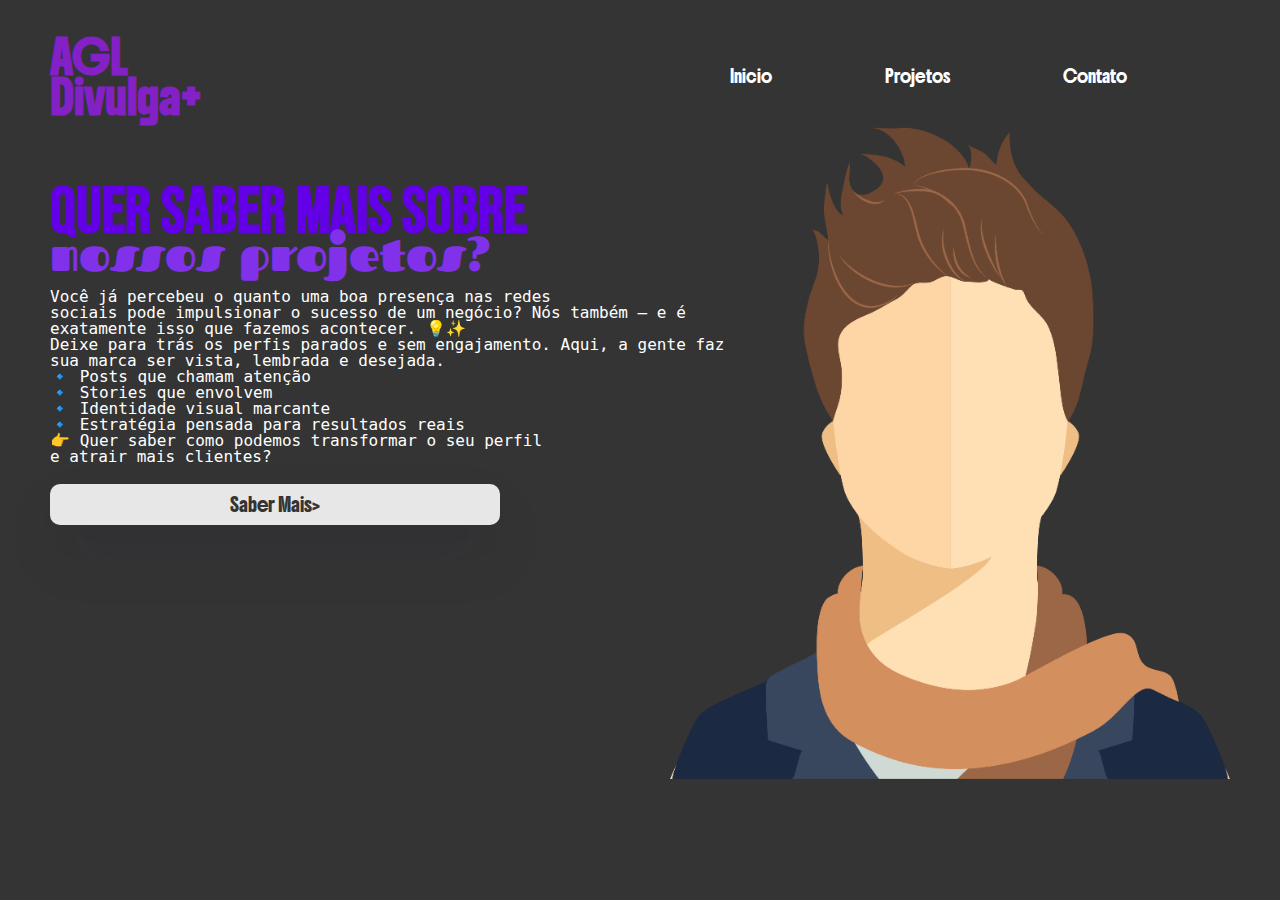
<file: index.html>
<!DOCTYPE html>
<html lang="pt-br">
<head>
    <meta charset="UTF-8">
    <meta name="viewport" content="width=device-width, initial-scale=1.0">
    <link rel="stylesheet" href="./css/styles.css">
        <title>Visão Alfa</title>
        <link rel="icon" href="assets/img/clean-clothes.png" type="image/png" />
</head>
<body>
    <header>
        <div class="title-logo">
            <h1>AGL</h1>
            <h1>Divulga+</h1>
        </div>

     <ul>
        <li><a href="./index.html" id="text-link">Inicio</a></li>
        <li><a href="./loja.html" id="text-link">Projetos</a></li>
        <li><a href="./contato.html" id="text-link">Contato</a></li>
     </ul>
    </header>

    <main>
        <aside>
            <h2 id="textone">Quer saber mais sobre</h2>
            <h2 id="textwo">nossos projetos?</h2>
            <pre>Você já percebeu o quanto uma boa presença nas redes 
sociais pode impulsionar o sucesso de um negócio? Nós também — e é 
exatamente isso que fazemos acontecer. 💡✨
Deixe para trás os perfis parados e sem engajamento. Aqui, a gente faz 
sua marca ser vista, lembrada e desejada.
🔹 Posts que chamam atenção
🔹 Stories que envolvem
🔹 Identidade visual marcante
🔹 Estratégia pensada para resultados reais
👉 Quer saber como podemos transformar o seu perfil 
e atrair mais clientes?</pre>
            <form class="button-click">
                <a href="./loja.html"><input type="button" value="Saber Mais>"></a>
            </form>
        </aside>

        <article>
        <img src="assets/img/pngegglogo.png" alt="moda masculina">
        </article>
    </main>
</body>
</html>
</file>
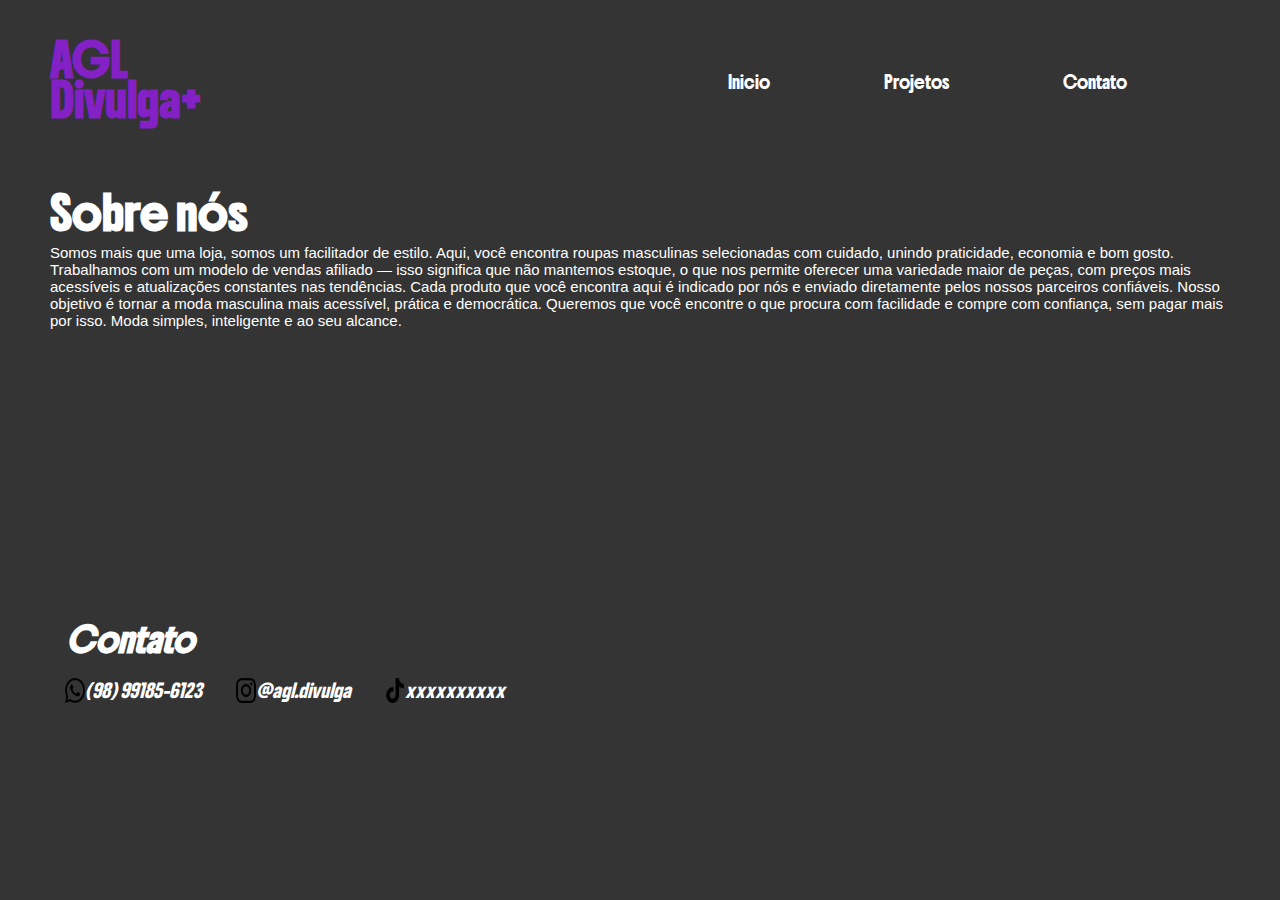
<file: contato.html>
<!DOCTYPE html>
<html lang="pt-br">
<head>
    <meta charset="UTF-8">
    <meta name="viewport" content="width=device-width, initial-scale=1.0">
    <link rel="stylesheet" href="./css/contato.css">
    <title>Visão Alfa</title>
    <link rel="icon" href="assets/img/clean-clothes.png" type="image/png"/>
</head>
<body>
    <header>
        <div class="title-logo">
            <h1>AGL</h1>
            <h1>Divulga+</h1>
        </div>

     <ul>
        <li><a href="./index.html" id="text-links">Inicio</a></li>
        <li><a href="./loja.html" id="text-links">Projetos</a></li>
        <li><a href="./contato.html" id="text-links">Contato</a></li>
     </ul>
    </header>
    <main>
        <section id="sobre">
            <h1>Sobre nós</h1>
            <p>Somos mais que uma loja, somos um facilitador de estilo. Aqui, 
                você encontra roupas masculinas selecionadas com cuidado, unindo praticidade, 
                economia e bom gosto.
                Trabalhamos com um modelo de vendas afiliado — isso significa que não mantemos 
                estoque, o que nos permite oferecer uma variedade maior de peças, com preços 
                mais acessíveis e atualizações constantes nas tendências. Cada produto que você 
                encontra aqui é indicado por nós e enviado diretamente pelos nossos parceiros confiáveis.
                Nosso objetivo é tornar a moda masculina mais acessível, prática e democrática. 
                Queremos que você encontre o que procura com facilidade e compre com confiança, sem 
                pagar mais por isso.              
                Moda simples, inteligente e ao seu alcance.</p>
        </section>
        <address>
            <h1>Contato</h1>
            <div class="smartfone">
                <img src="./assets/img/whatzap.png" type="icon" alt="Imagem Do WhatsApp">
                <label>(98) 99185-6123</label>
            </div>
            <div class="smartfone">
                <img src="./assets/img/instagran.png" type="icon" alt="Imagem Do WhatsApp">
                <label>@agl.divulga</label>
            </div>
            <div class="smartfone">
                <img src="./assets/img/tiktok.png" type="icon" alt="Imagem Do WhatsApp">
                <label>xxxxxxxxxx</label>
            </div>
        </address>
    </main>
</body>
</html>
</file>
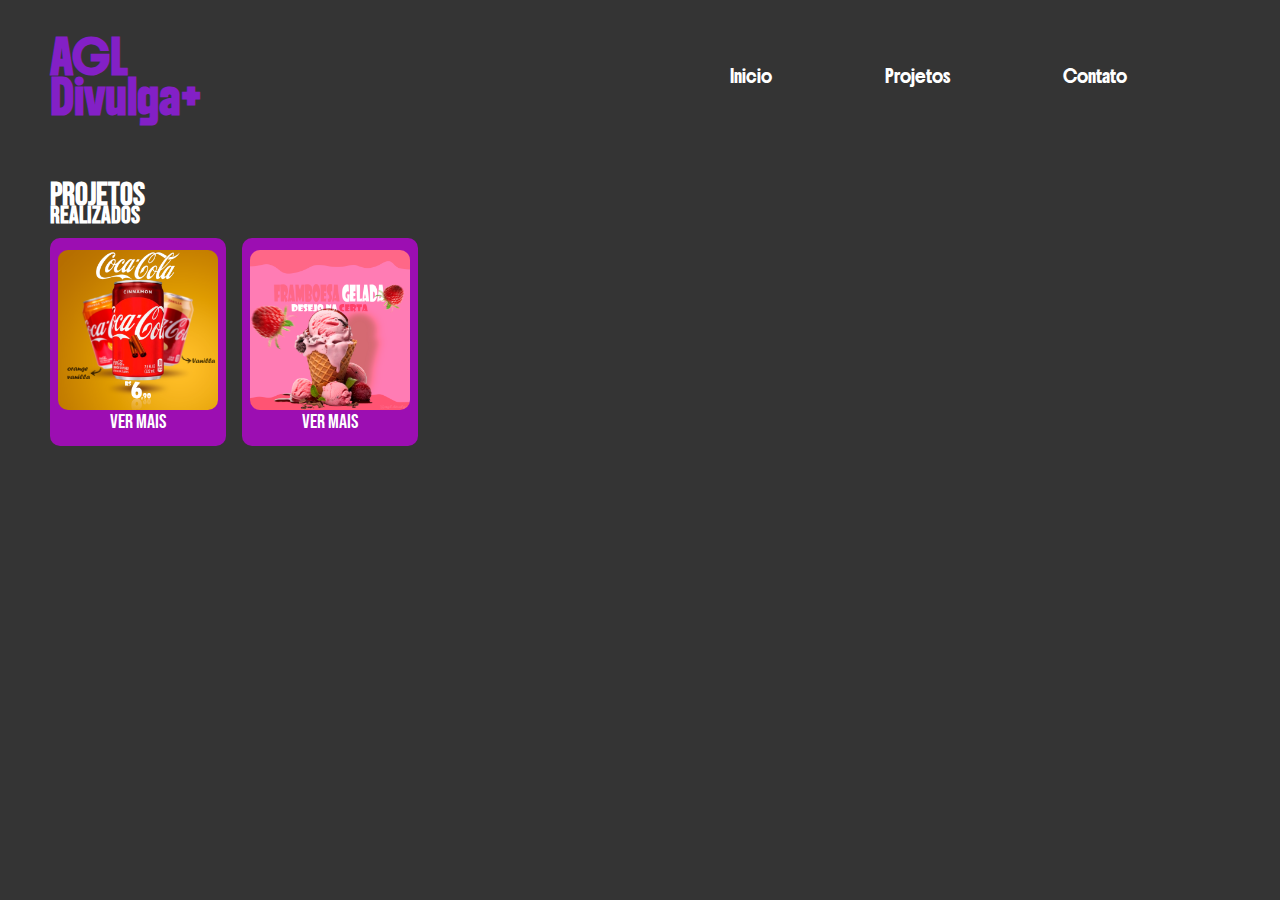
<file: loja.html>
<!DOCTYPE html>
<html lang="pt-br">
<head>
    <meta charset="UTF-8">
    <meta name="viewport" content="width=device-width, initial-scale=1.0">
    <link rel="stylesheet" href="./css/loja.css">
        <title>Visão Alfa</title>
        <link rel="icon" href="assets/img/clean-clothes.png" type="image/png" />
</head>
<body>
    <header>
        <div class="title-logo">
            <h1>AGL</h1>
            <h1>Divulga+</h1>
        </div>

     <ul>
        <li><a href="./index.html" id="text-link">Inicio</a></li>
        <li><a href="./loja.html" id="text-link">Projetos</a></li>
        <li><a href="./contato.html" id="text-link">Contato</a></li>
     </ul>
    </header>
    <main class="container">
        <h1>Projetos</h1>
        <h2>Realizados</h2>
        <article>
            <div class="imgone">
            <img src="./assets/img/Design Coca.png" alt="design coca cola" style="width: 10rem; border-radius: 10px;">
            <label><a href="https://www.instagram.com/alg.divulga/" target="_blank">Ver Mais</a></label>
            </div>
            <div class="imgtwo">
                <img src="./assets/img/Sorvete de Framboesa.png" alt="Design SOrvete de Framboesa" style="width: 10rem; border-radius: 10px;">
                <label><a href="https://www.instagram.com/alg.divulga/">Ver Mais</a></label>
            </div>
        </article>
    </main>
</body>
</file>
<file: css/styles.css>
@import url('https://fonts.googleapis.com/css2?family=Bebas+Neue&family=Bona+Nova+SC:ital,wght@0,400;0,700;1,400&family=Bungee+Spice&family=Bungee+Tint&family=Kanit:ital,wght@0,100;0,200;0,300;0,400;0,500;0,600;0,700;0,800;0,900;1,100;1,200;1,300;1,400;1,500;1,600;1,700;1,800;1,900&display=swap');
@import url('https://fonts.googleapis.com/css2?family=Boldonse&display=swap');
@import url('https://fonts.googleapis.com/css2?family=Fascinate&display=swap');
* {
    margin: 0;
    padding: 0;
    box-sizing: border-box;
}

body {
    background-color: #343434;
    color: #fff;
    font-family: "Bebas Neue", sans-serif;
    overflow: hidden;
    max-width: 1200px;
    margin: 0 auto;
    padding: 10px;
}

header {
    display: flex;
    flex-direction: row;
    justify-content: space-between;
    align-items: center;
}

.title-logo {
    font-family: "Boldonse", system-ui;
    flex-direction: column;
    line-height: 40px;
}

li {
    display: inline-block;
    margin: 55px;
}

header ul {
    margin-right: 3rem;
}

header a {
    color: #fff;
    font-size: 12px;
    text-decoration: none;
    font-family: "Boldonse", system-ui;
    font-weight: 550;
    transition: color 0.4s, transform 0.2s ease;
}

#text-link:hover {
    color: rgb(165, 44, 213);
    font-weight: 600;
}

#subscribe-but {
    border: 2.5px solid rgb(107, 9, 145);
    color: rgb(156, 34, 209);
    padding: 10px 20px;
    border-radius: 20px;
    transition: color 0.4s, background-color 0.4s ease-in-out;
}

#subscribe-but:hover {
    color: #fff;
    background-color: rgb(107, 9, 145);
}

.title-logo h1 {
    color: rgb(131, 32, 198);
    font-size: 2rem;
}

main {
    display: flex;
    flex-direction: row;
    justify-content: space-between;
    margin-top: 50px;
    font-size: 1rem;
}

main h2 {
    font-size: 4rem;
    line-height: 2.5rem;
}

#textone {
    color: rgb(100, 0, 232);
}

#textwo {
    color: rgb(129, 49, 233);
    font-size: 3rem;
    font-family: "Fascinate", system-ui;
}

pre {
    line-height: 1rem;
    max-width: 500px;
    margin-top: 1rem;
}

main aside {
    margin-right: 3rem;
}

article img {
    width: 35rem;
    height: auto;
    transform: translateY(-10%);
}

.button-click input{
    border: transparent;
    margin-top: 1.2rem;
    border-radius: 10px;
    padding: 8px 180px;
    background-color: #e7e7e7;
    box-shadow: rgba(50, 50, 93, 0.25) 0px 30px 60px -12px, rgba(0, 0, 0, 0.3) 0px 18px 36px -18px;
    font-family: "Boldonse", system-ui;
    color: #343434;
    cursor: pointer;
    text-align: center;
    transition: transform 0.4s, border 0.4s, box-shadow 0.1s, background-color 0.01s ease;
}

.button-click input:hover {
    transform: scale(0.97);
    color: white;
    background-color: transparent;
    box-shadow: rgba(255, 255, 255, 0.16) 0px 1px 1px, rgb(255, 255, 255) 0px 0px 0px 2px;
}

@media screen and (max-width: 800px){
    li {
        margin: 40px;
    }
    article img {
        margin-top: 6.9rem;
        width: 16rem;
    }
    main {
        margin-top: 3.5rem;
        display: flex;
        flex-direction: column;
        align-items: center;
    }
}

@media screen and (max-width: 555px) {
    header {
        display: flex;
        justify-content: space-between;
    }
    li {
        margin: 20px;
    }
    a {
        font-size: 10px;
    }
    main {
        display: flex;
        justify-content: center;
        margin-left: 3.5rem;
    }
    article img {
        width: 16rem;
        margin-right: 3rem;
    }
}

@media screen and (max-width: 360px) {
    main {
        display: flex;
        justify-content: center;
        text-align: center;
        width: 100vw;
    }
    header {
        display: flex;
        justify-content: space-between;
    }
    #textwo {
        margin-right: 7rem;
    }
    li {
        margin: 10px;
    }
    pre {
        display: flex;
        justify-content: center;
        text-align: center;
    }
    a {
        font-size: 8px;
        margin-left: 2rem;
    }
    article img {
        display: flex;
        justify-content: center;
        width: 30rem;
        margin-top: 13rem;
        margin-right: 3rem;
    }
    .button-click {
        padding: 8 50px;
    }
}
</file>
<file: css/contato.css>
@import url('https://fonts.googleapis.com/css2?family=Bebas+Neue&family=Bona+Nova+SC:ital,wght@0,400;0,700;1,400&family=Bungee+Spice&family=Bungee+Tint&family=Kanit:ital,wght@0,100;0,200;0,300;0,400;0,500;0,600;0,700;0,800;0,900;1,100;1,200;1,300;1,400;1,500;1,600;1,700;1,800;1,900&display=swap');
@import url('https://fonts.googleapis.com/css2?family=Boldonse&display=swap');
@import url('https://fonts.googleapis.com/css2?family=Fascinate&display=swap');
* {
    margin: 0;
    padding: 0;
    box-sizing: border-box;
}

body {
    background-color: #343434;
    color: #fff;
    font-family: "Boldonse", system-ui;
    overflow: hidden;
    max-width: 1200px;
    margin: 0 auto;
    padding: 10px;
}

header {
    display: flex;
    flex-direction: row;
    justify-content: space-between;
    align-items: center;
}

.title-logo {
    font-family: "Boldonse", system-ui;
    flex-direction: column;
    line-height: 40px;
}

li {
    display: inline-block;
    margin: 55px;
}

header ul {
    margin-right: 3rem;
}

header a {
    color: #fff;
    font-size: 12px;
    text-decoration: none;
    font-family: "Boldonse", system-ui;
    font-weight: 550;
    transition: color 0.4s, transform 0.2s ease;
}

.title-logo h1 {
    color: rgb(131, 32, 198);
    font-size: 2rem;
}

#sobre p {
    font-size: 15px;
    font-family: sans-serif;
}

header a:hover {
    color: rgb(165, 44, 213);
    font-weight: 600;
}

address {
    margin-top: 18rem;
}

address h1 {
    display: flex;
    margin-left: 1rem;
    font-size: 1.5rem;
}

.smartfone {
    display: inline-flex;
    font-size: 13px;
    max-width: 100vw;
    margin: 15px;
}

.smartfone img {
    width: 20px;
    height: auto;
}

main {
    margin-top: 2rem;
}

@media screen and (max-width: 800px){
    ul li {
        margin: 38px;
    }
    address {
        margin-top: 15rem;
    }
    .smartfone {
        transform: translateX(50%);
    }
}

@media screen and (max-width: 650px){
    ul li {
        margin: 20px;
    }
    address {
        margin-top: 14rem;
    }
}
</file>
<file: css/loja.css>
@import url('https://fonts.googleapis.com/css2?family=Bebas+Neue&family=Bona+Nova+SC:ital,wght@0,400;0,700;1,400&family=Bungee+Spice&family=Bungee+Tint&family=Kanit:ital,wght@0,100;0,200;0,300;0,400;0,500;0,600;0,700;0,800;0,900;1,100;1,200;1,300;1,400;1,500;1,600;1,700;1,800;1,900&display=swap');
@import url('https://fonts.googleapis.com/css2?family=Boldonse&display=swap');
@import url('https://fonts.googleapis.com/css2?family=Fascinate&display=swap');
* {
    margin: 0;
    padding: 0;
    box-sizing: border-box;
}

body {
    background-color: #343434;
    color: #fff;
    font-family: "Bebas Neue", sans-serif;
    overflow: hidden;
    max-width: 1200px;
    margin: 0 auto;
    padding: 10px;
}

header {
    display: flex;
    flex-direction: row;
    justify-content: space-between;
    align-items: center;
}

.title-logo {
    font-family: "Boldonse", system-ui;
    flex-direction: column;
    line-height: 40px;
}

li {
    display: inline-block;
    margin: 55px;
}

header ul {
    margin-right: 3rem;
}

header a {
    color: #fff;
    font-size: 12px;
    text-decoration: none;
    font-family: "Boldonse", system-ui;
    font-weight: 550;
    transition: color 0.4s, transform 0.2s ease;
}

.container {
    margin-top: 3rem;
}

.container h1 {
    line-height: 10px;
}

#text-link:hover {
    color: rgb(165, 44, 213);
    font-weight: 600;
}

.title-logo h1 {
    color: rgb(131, 32, 198);
    font-size: 2rem;
}

article {
    display: flex;
    flex-wrap: wrap;
    border-radius: 5px;
}

.imgone {
    display: flex;
    text-align: center;
    justify-content: center;
    align-items: center;
    flex-direction: column;
    background-color: rgb(156, 14, 178);
    border-radius: 10px;
    width: 11rem;
    height: 13rem;
    margin-top: 8px;
    margin-right: 1rem;
}

.imgtwo {
    display: flex;
    justify-content: center;
    background-color: rgb(156, 14, 178);
    align-items: center;
    border-radius: 10px;
    width: 11rem;
    height: 13rem;
    text-align: center;
    margin-top: 8px;
    flex-direction: column;
}

article label a{
    text-decoration: none;
    color: #fff;
    font-size: 20px;
}

@media screen and (max-width: 725px) {
    header li {
        margin: 15px;
    }
    main {
        margin-top: 5rem;
    }
}

@media screen and (max-width: 650px){
    ul li {
        margin: 30px;
    }
}

@media screen and (max-width: 570px){
    ul li {
        margin: 10px;
    }
}
</file>
